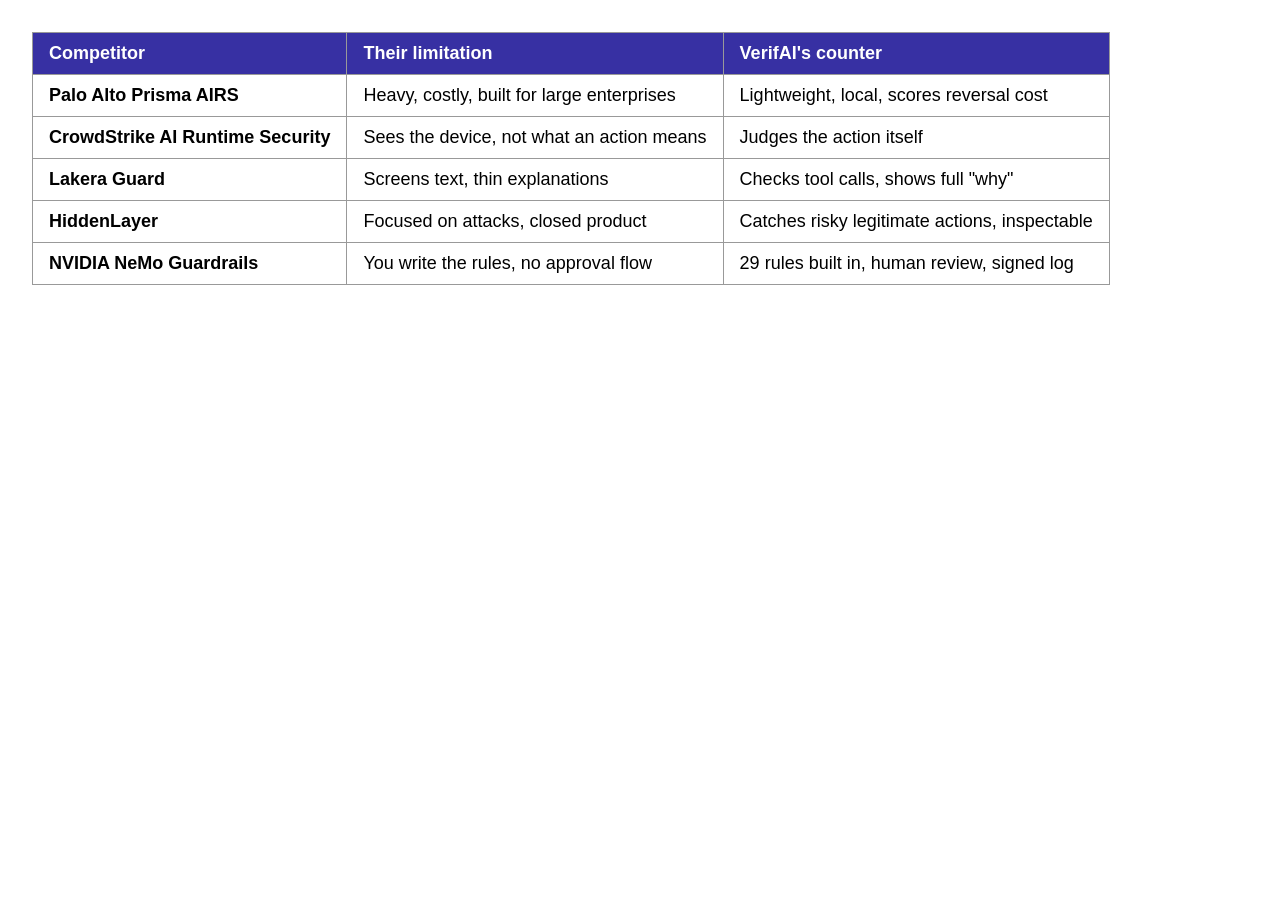
<file: docs_out/VerifAI_Competitors_Table.html>
<!doctype html><html><head><meta charset="utf-8"><title>VerifAI competitors</title>
<style>body{font-family:Arial,sans-serif;margin:32px}table{border-collapse:collapse;font-size:18px}
th{background:#3730a3;color:#fff;text-align:left}th,td{border:1px solid #999;padding:10px 16px}td:first-child{font-weight:bold}</style></head><body>
<table>
<tr><th>Competitor</th><th>Their limitation</th><th>VerifAI's counter</th></tr>
<tr><td>Palo Alto Prisma AIRS</td><td>Heavy, costly, built for large enterprises</td><td>Lightweight, local, scores reversal cost</td></tr>
<tr><td>CrowdStrike AI Runtime Security</td><td>Sees the device, not what an action means</td><td>Judges the action itself</td></tr>
<tr><td>Lakera Guard</td><td>Screens text, thin explanations</td><td>Checks tool calls, shows full "why"</td></tr>
<tr><td>HiddenLayer</td><td>Focused on attacks, closed product</td><td>Catches risky legitimate actions, inspectable</td></tr>
<tr><td>NVIDIA NeMo Guardrails</td><td>You write the rules, no approval flow</td><td>29 rules built in, human review, signed log</td></tr>
</table></body></html>
</file>
